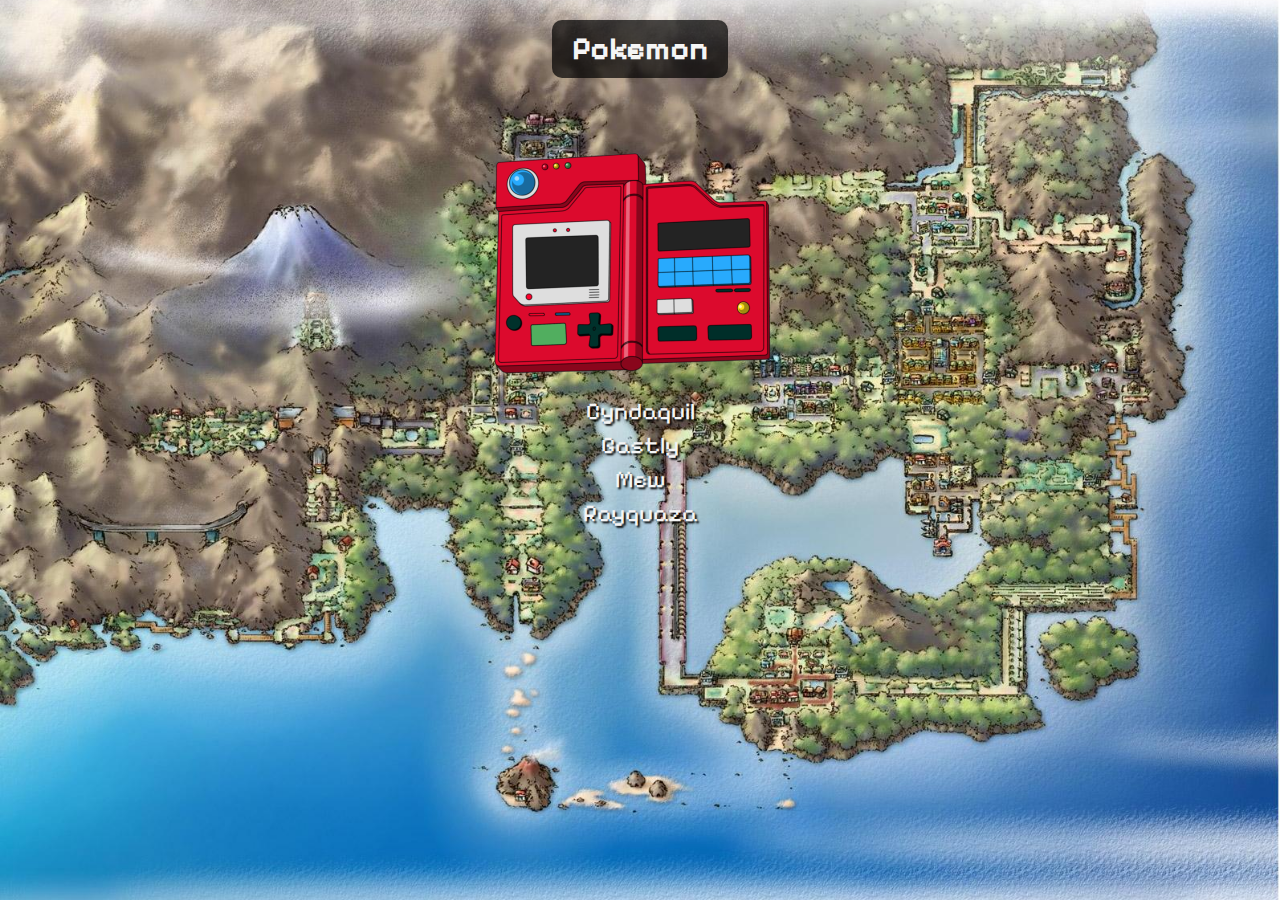
<file: PokeWeb/index.html>
<!DOCTYPE html>
<html lang="en">
<head>
    <meta charset="UTF-8">
    <meta name="viewport" content="width=device-width, initial-scale=1.0">
    <title>Pokedex</title>
    <link rel="stylesheet" href="CSS/Index.css">
    <link rel="icon" href="./img/logo/pokeball.png">
</head>
<body>
    <h1 class="title">Pokemon</h1>
    <div class="content">
        <img src="./img/img/pokedex.png" class="image">
    </div>
    <div class="list">
        <ul class="list">
            <li><a href="./Pokedex/cyndaquil.html">Cyndaquil</a></li>
            <li><a href="./Pokedex/gastly.html">Gastly</a></li>
            <li><a href="./Pokedex/mew.html">Mew</a></li>
            <li><a href="./Pokedex/rayquaza.html">Rayquaza</a></li>
        </ul>
    </div>
</body>
</html>
</file>
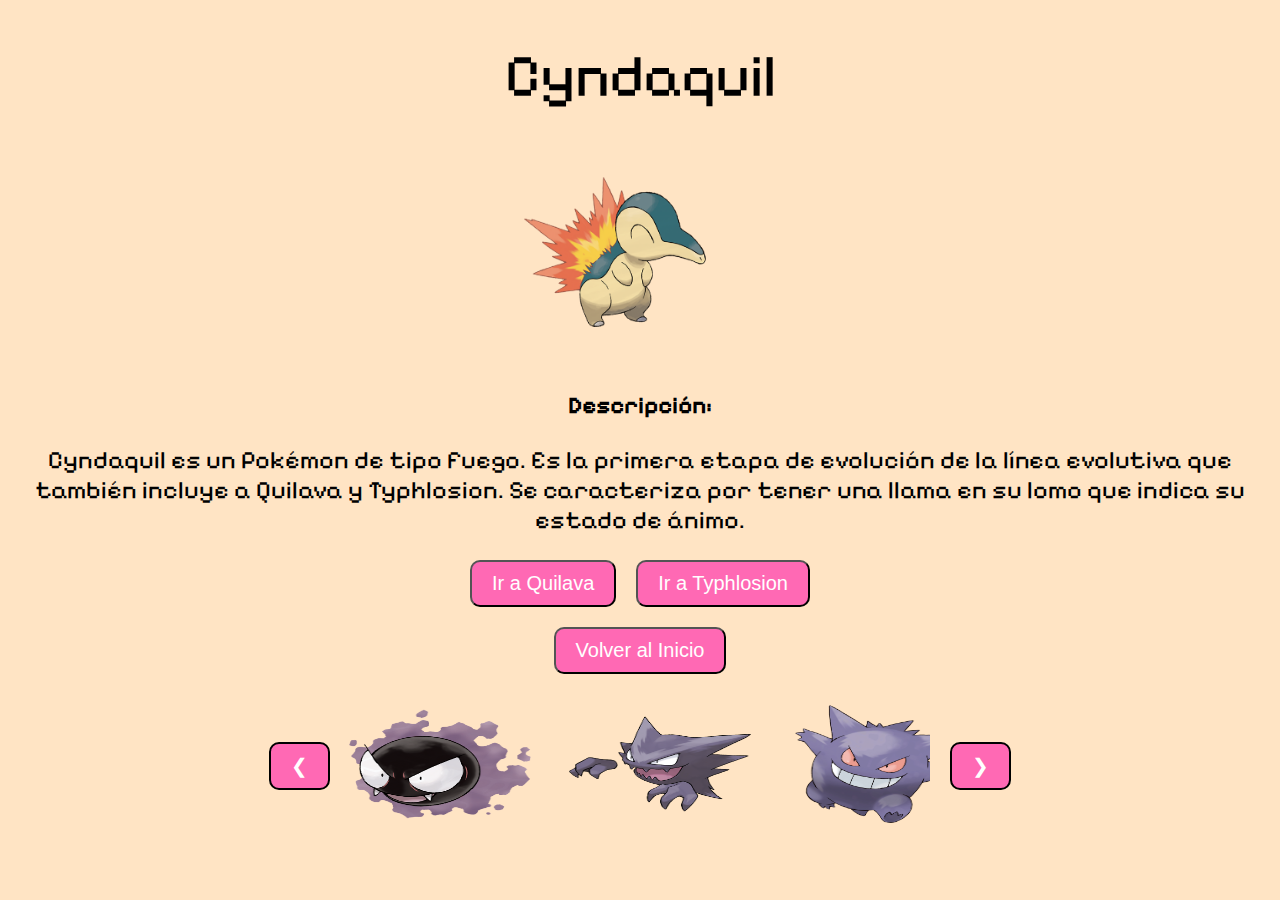
<file: PokeWeb/Pokedex/cyndaquil.html>
<!DOCTYPE html>
<html lang="en">
<head>
    <meta charset="UTF-8">
    <meta name="viewport" content="width=device-width, initial-scale=1.0">
    <title>Cyndaquil - Pokémon</title>
    <link rel="stylesheet" href="../CSS/general.css" />
    <link rel="icon" href="../img/logo/pokeball.png">
</head>
<body>
    <h1 class="pixelify-sans">Cyndaquil</h1>
    <div id="pokemon-container">
        <img src="../img/Pokemons/cyndaquil.png" alt="Cyndaquil" width="200" height="200">
        <br>
    </div>
    <div class="pixelify-sans" id="pokemon-description">
        <h2>Descripción:</h2>
        <p class="pokemon-description-text">Cyndaquil es un Pokémon de tipo fuego. Es la primera etapa de evolución de la línea evolutiva que también incluye a Quilava y Typhlosion. Se caracteriza por tener una llama en su lomo que indica su estado de ánimo.</p>
        <div class="pokemon-form">
            <button class="purple-button">
                <a href="./quilava.html" class="type-text">Ir a Quilava</a>
            </button>
            <button class="purple-button">
                <a href="./typhlosion.html" class="type-text">Ir a Typhlosion</a>
            </button>
        </div>
        <form class="return-button" action="../index.html">
            <button type="submit" class="red-button">
                <span class="type-text">Volver al Inicio</span>
            </button>
        </form>
        <div class="pokemon-images">
            <!-- Aquí va el carrusel con las imágenes -->
            <div class="carousel-container">
                <button class="prev">&#10094;</button>
                <div class="carousel">
                    <div class="carousel-images">
                        <a href="./gastly.html"><img src="../img/Pokemons/gastly.png" alt="Gastly"></a>
                        <a href="./haunter.html"><img src="../img/Pokemons/haunter.png" alt="Haunter"></a>
                        <a href="./gengar.html"><img src="../img/Pokemons/gengar.png" alt="Gengar"></a>
                        <a href="./cyndaquil.html"><img src="../img/Pokemons/cyndaquil.png" alt="Cyndaquil"></a>
                        <a href="./quilava.html"><img src="../img/Pokemons/quilava.png" alt="Quilava"></a>
                        <a href="./typhlosion.html"><img src="../img/Pokemons/typhlosion.png" alt="Typhlosion"></a>
                        <a href="./mew.html"><img src="../img/Pokemons/mew.png" alt="Mew"></a>
                        <a href="./mewtwo.html"><img src="../img/Pokemons/mewtwo.png" alt="Mewtwo"></a>
                        <a href="./rayquaza.html"><img src="../img/Pokemons/rayquaza.png" alt="Rayquaza"></a>
                        <a href="./mega_rayquaza.html"><img src="../img/Pokemons/megarayquaza.png" alt="Mega Rayquaza"></a>
                    </div>
                </div>
                <button class="next">&#10095;</button>
            </div>
        </div>
    </div>
    <script src="../JS/Carrusel.js"></script>
</body>
</html>
</file>
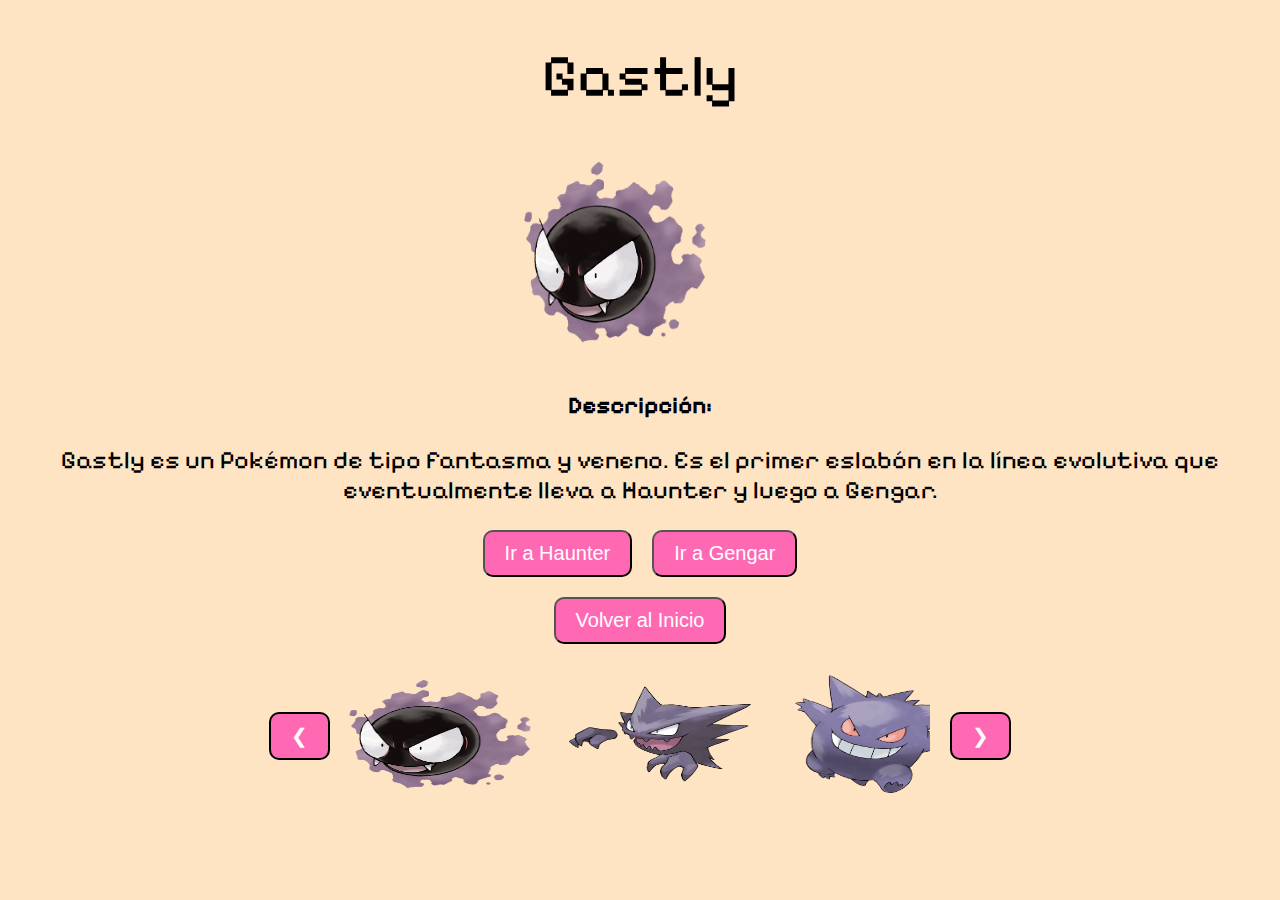
<file: PokeWeb/Pokedex/gastly.html>
<!DOCTYPE html>
<html lang="en">
<head>
    <meta charset="UTF-8">
    <meta name="viewport" content="width=device-width, initial-scale=1.0">
    <title>Gastly</title>
    <link rel="stylesheet" href="../CSS/general.css" />
    <link rel="icon" href="../img/logo/pokeball.png">
</head>
<body>
    <h1 class="pixelify-sans">Gastly</h1>
    <div id="pokemon-container">
        <img src="../img/Pokemons/gastly.png" alt="Gastly" width="200" height="200">
        <br>
    </div>
    <div class="pixelify-sans" id="pokemon-description">
        <h2>Descripción:</h2>
        <p class="pokemon-description-text">Gastly es un Pokémon de tipo fantasma y veneno. Es el primer eslabón en la línea evolutiva que eventualmente lleva a Haunter y luego a Gengar.</p>
        <div class="pokemon-form">
            <button class="purple-button">
                <a href="./haunter.html" class="type-text">Ir a Haunter</a>
            </button>
            <button class="purple-button">
                <a href="./gengar.html" class="type-text">Ir a Gengar</a>
            </button>
        </div>
        <form class="return-button" action="../index.html">
            <button type="submit" class="red-button">
                <span class="type-text">Volver al Inicio</span>
            </button>
        </form>
        <div class="pokemon-images">
            <!-- Aquí va el carrusel con las imágenes -->
            <div class="carousel-container">
                <button class="prev">&#10094;</button>
                <div class="carousel">
                    <div class="carousel-images">
                        <a href="./gastly.html"><img src="../img/Pokemons/gastly.png" alt="Gastly"></a>
                        <a href="./haunter.html"><img src="../img/Pokemons/haunter.png" alt="Haunter"></a>
                        <a href="./gengar.html"><img src="../img/Pokemons/gengar.png" alt="Gengar"></a>
                        <a href="./cyndaquil.html"><img src="../img/Pokemons/cyndaquil.png" alt="Cyndaquil"></a>
                        <a href="./quilava.html"><img src="../img/Pokemons/quilava.png" alt="Quilava"></a>
                        <a href="./typhlosion.html"><img src="../img/Pokemons/typhlosion.png" alt="Typhlosion"></a>
                        <a href="./mew.html"><img src="../img/Pokemons/mew.png" alt="Mew"></a>
                        <a href="./mewtwo.html"><img src="../img/Pokemons/mewtwo.png" alt="Mewtwo"></a>
                        <a href="./rayquaza.html"><img src="../img/Pokemons/rayquaza.png" alt="Rayquaza"></a>
                        <a href="./mega_rayquaza.html"><img src="../img/Pokemons/megarayquaza.png" alt="Mega Rayquaza"></a>
                    </div>
                </div>
                <button class="next">&#10095;</button>
            </div>
        </div>
    </div>
    <script src="../JS/Carrusel.js"></script>
</body>
</html>
</file>
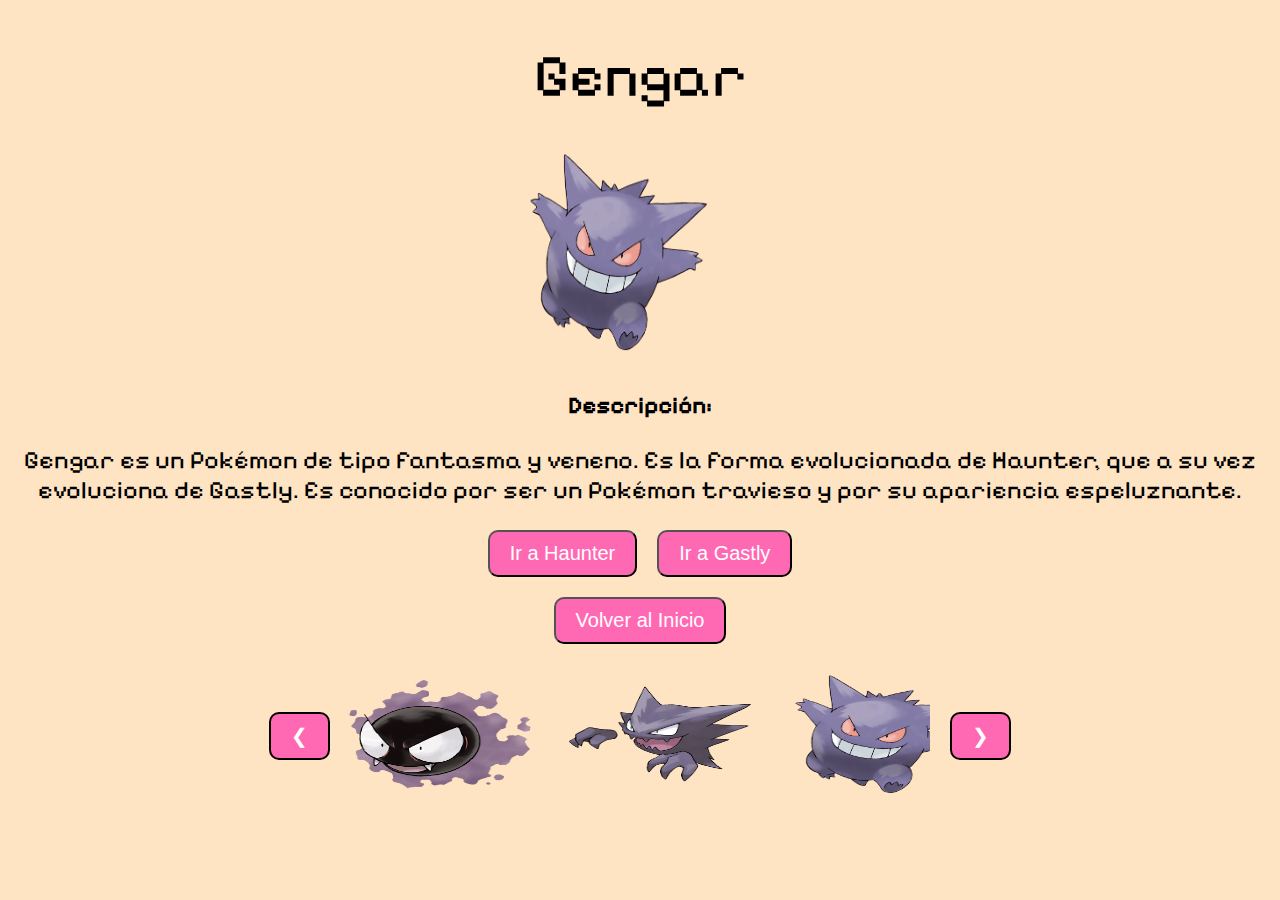
<file: PokeWeb/Pokedex/gengar.html>
<!DOCTYPE html>
<html lang="en">
<head>
    <meta charset="UTF-8">
    <meta name="viewport" content="width=device-width, initial-scale=1.0">
    <title>Gengar - Pokémon</title>
    <link rel="stylesheet" href="../CSS/general.css" />
    <link rel="icon" href="../img/logo/pokeball.png">
 </head>
<body>
    <h1 class="pixelify-sans">Gengar</h1>
    <div id="pokemon-container">
        <img src="../img/Pokemons/gengar.png" alt="Gengar" width="200" height="200">
        <br>
    </div>
    <div class="pixelify-sans" id="pokemon-description">
        <h2>Descripción:</h2>
        <p class="pokemon-description-text">Gengar es un Pokémon de tipo fantasma y veneno. Es la forma evolucionada de Haunter, que a su vez evoluciona de Gastly. Es conocido por ser un Pokémon travieso y por su apariencia espeluznante.</p>
        <div class="pokemon-form">
            <button class="purple-button">
                <a href="./haunter.html" class="type-text">Ir a Haunter</a>
            </button>
            <button class="purple-button">
                <a href="./gastly.html" class="type-text">Ir a Gastly</a>
            </button>
        </div>
        <form class="return-button" action="../index.html">
            <button type="submit" class="red-button">
                <span class="type-text">Volver al Inicio</span>
            </button>
        </form>
        <div class="pokemon-images">
            <!-- Aquí va el carrusel con las imágenes -->
            <div class="carousel-container">
                <button class="prev">&#10094;</button>
                <div class="carousel">
                    <div class="carousel-images">
                        <a href="./gastly.html"><img src="../img/Pokemons/gastly.png" alt="Gastly"></a>
                        <a href="./haunter.html"><img src="../img/Pokemons/haunter.png" alt="Haunter"></a>
                        <a href="./gengar.html"><img src="../img/Pokemons/gengar.png" alt="Gengar"></a>
                        <a href="./cyndaquil.html"><img src="../img/Pokemons/cyndaquil.png" alt="Cyndaquil"></a>
                        <a href="./quilava.html"><img src="../img/Pokemons/quilava.png" alt="Quilava"></a>
                        <a href="./typhlosion.html"><img src="../img/Pokemons/typhlosion.png" alt="Typhlosion"></a>
                        <a href="./mew.html"><img src="../img/Pokemons/mew.png" alt="Mew"></a>
                        <a href="./mewtwo.html"><img src="../img/Pokemons/mewtwo.png" alt="Mewtwo"></a>
                        <a href="./rayquaza.html"><img src="../img/Pokemons/rayquaza.png" alt="Rayquaza"></a>
                        <a href="./mega_rayquaza.html"><img src="../img/Pokemons/megarayquaza.png" alt="Mega Rayquaza"></a>
                    </div>
                </div>
                <button class="next">&#10095;</button>
            </div>
        </div>
    </div>
    <script src="../JS/Carrusel.js"></script>
</body>
</html>
</file>
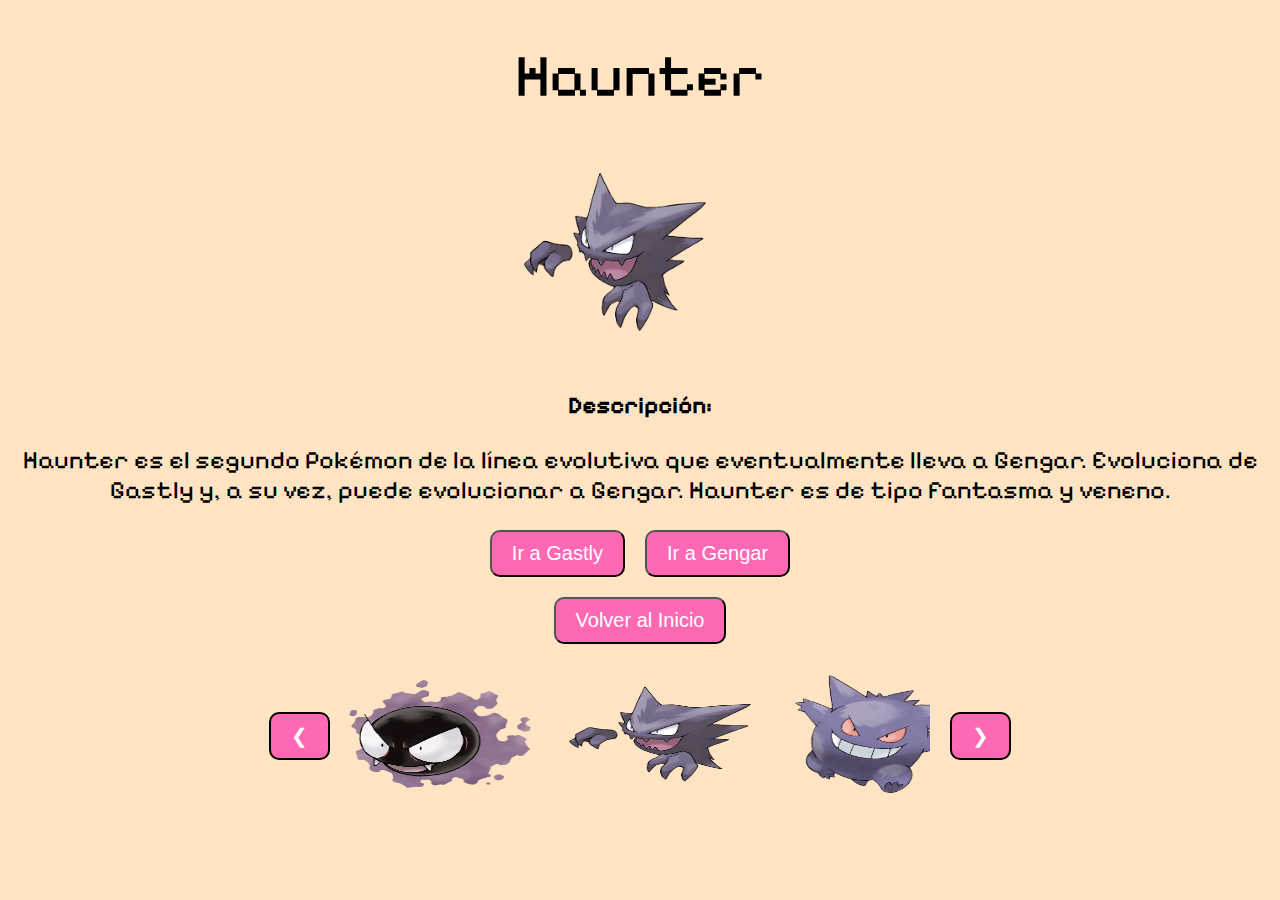
<file: PokeWeb/Pokedex/haunter.html>
<!DOCTYPE html>
<html lang="en">
<head>
    <meta charset="UTF-8">
    <meta name="viewport" content="width=device-width, initial-scale=1.0">
    <title>Haunter - Evolución</title>
    <link rel="stylesheet" href="../CSS/general.css" />
    <link rel="icon" href="../img/logo/pokeball.png">
</head>
<body>
    <h1 class="pixelify-sans">Haunter</h1>
    <div id="pokemon-container">
        <img src="../img/Pokemons/haunter.png" alt="Haunter" width="200" height="200">
        <br>
    </div>
    <div class="pixelify-sans" id="pokemon-description">
        <h2>Descripción:</h2>
        <p class="pokemon-description-text">Haunter es el segundo Pokémon de la línea evolutiva que eventualmente lleva a Gengar. Evoluciona de Gastly y, a su vez, puede evolucionar a Gengar. Haunter es de tipo fantasma y veneno.</p>
        <div class="pokemon-form">
            <button class="purple-button">
                <a href="./gastly.html" class="type-text">Ir a Gastly</a>
            </button>
            <button class="purple-button">
                <a href="./gengar.html" class="type-text">Ir a Gengar</a>
            </button>
        </div>
        <form class="return-button" action="../index.html">
            <button type="submit" class="red-button">
                <span class="type-text">Volver al Inicio</span>
            </button>
        </form>
        <div class="pokemon-images">
            <!-- Aquí va el carrusel con las imágenes -->
            <div class="carousel-container">
                <button class="prev">&#10094;</button>
                <div class="carousel">
                    <div class="carousel-images">
                        <a href="./gastly.html"><img src="../img/Pokemons/gastly.png" alt="Gastly"></a>
                        <a href="./haunter.html"><img src="../img/Pokemons/haunter.png" alt="Haunter"></a>
                        <a href="./gengar.html"><img src="../img/Pokemons/gengar.png" alt="Gengar"></a>
                        <a href="./cyndaquil.html"><img src="../img/Pokemons/cyndaquil.png" alt="Cyndaquil"></a>
                        <a href="./quilava.html"><img src="../img/Pokemons/quilava.png" alt="Quilava"></a>
                        <a href="./typhlosion.html"><img src="../img/Pokemons/typhlosion.png" alt="Typhlosion"></a>
                        <a href="./mew.html"><img src="../img/Pokemons/mew.png" alt="Mew"></a>
                        <a href="./mewtwo.html"><img src="../img/Pokemons/mewtwo.png" alt="Mewtwo"></a>
                        <a href="./rayquaza.html"><img src="../img/Pokemons/rayquaza.png" alt="Rayquaza"></a>
                        <a href="./mega_rayquaza.html"><img src="../img/Pokemons/megarayquaza.png" alt="Mega Rayquaza"></a>
                    </div>
                </div>
                <button class="next">&#10095;</button>
            </div>
        </div>
    </div>
    <script src="../JS/Carrusel.js"></script>
</body>
</html>
</file>
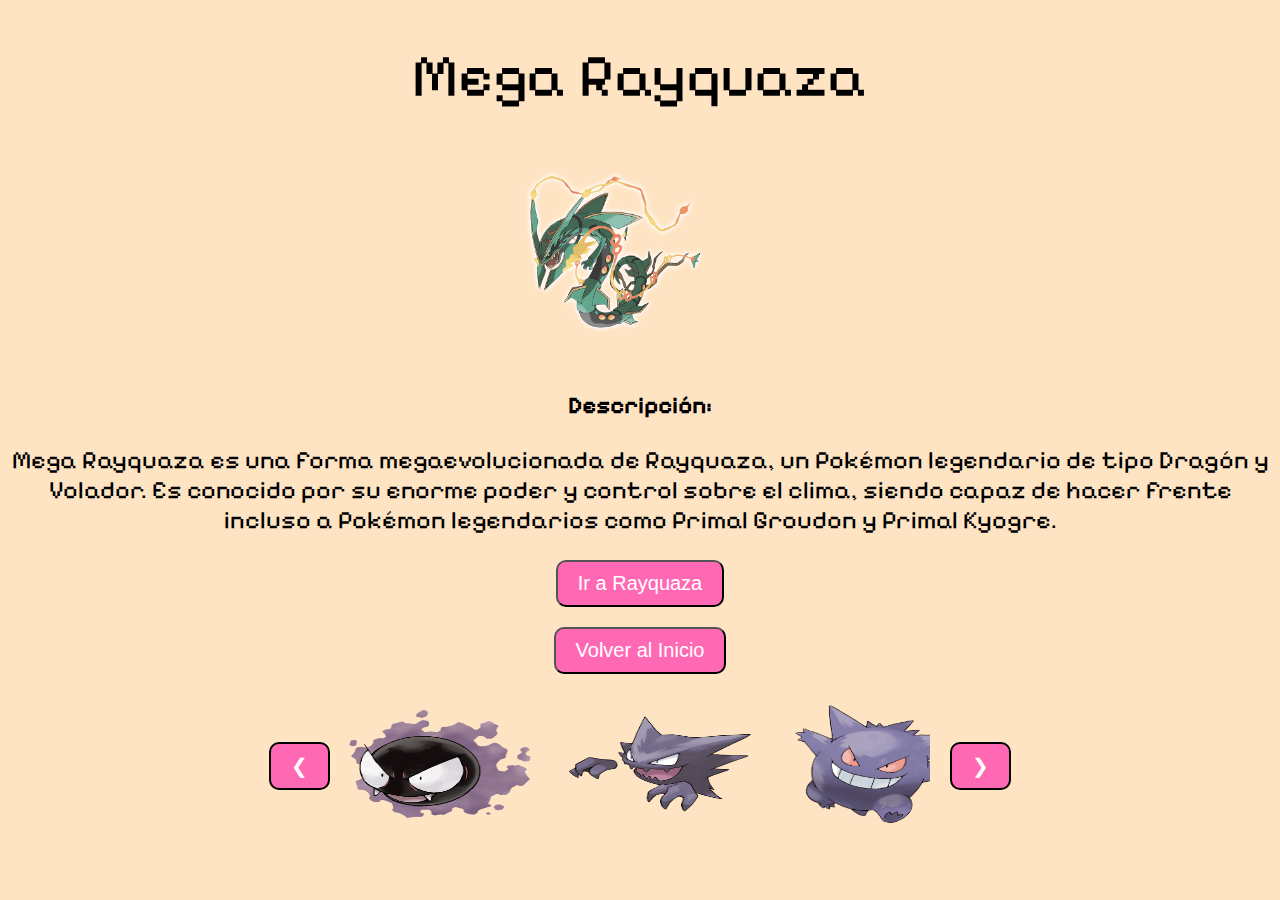
<file: PokeWeb/Pokedex/mega_rayquaza.html>
<!DOCTYPE html>
<html lang="en">
<head>
    <meta charset="UTF-8">
    <meta name="viewport" content="width=device-width, initial-scale=1.0">
    <title>Mega Rayquaza - Pokémon</title>
    <link rel="stylesheet" href="../CSS/general.css" />
    <link rel="icon" href="../img/logo/pokeball.png">
</head>
<body>
    <h1 class="pixelify-sans">Mega Rayquaza</h1>
    <div id="pokemon-container">
        <img src="../img/Pokemons/megarayquaza.png" alt="Mega Rayquaza" width="200" height="200">
        <br>
    </div>
    <div class="pixelify-sans" id="pokemon-description">
        <h2>Descripción:</h2>
        <p class="pokemon-description-text">Mega Rayquaza es una forma megaevolucionada de Rayquaza, un Pokémon legendario de tipo Dragón y Volador. Es conocido por su enorme poder y control sobre el clima, siendo capaz de hacer frente incluso a Pokémon legendarios como Primal Groudon y Primal Kyogre.</p>
        <div class="pokemon-form">
            <button class="purple-button">
                <a href="./rayquaza.html" class="type-text">Ir a Rayquaza</a>
            </button>
        </div>
        <form class="return-button" action="../index.html">
            <button type="submit" class="red-button">
                <span class="type-text">Volver al Inicio</span>
            </button>
        </form>
        <div class="pokemon-images">
            <!-- Aquí va el carrusel con las imágenes -->
            <div class="carousel-container">
                <button class="prev">&#10094;</button>
                <div class="carousel">
                    <div class="carousel-images">
                        <a href="./gastly.html"><img src="../img/Pokemons/gastly.png" alt="Gastly"></a>
                        <a href="./haunter.html"><img src="../img/Pokemons/haunter.png" alt="Haunter"></a>
                        <a href="./gengar.html"><img src="../img/Pokemons/gengar.png" alt="Gengar"></a>
                        <a href="./cyndaquil.html"><img src="../img/Pokemons/cyndaquil.png" alt="Cyndaquil"></a>
                        <a href="./quilava.html"><img src="../img/Pokemons/quilava.png" alt="Quilava"></a>
                        <a href="./typhlosion.html"><img src="../img/Pokemons/typhlosion.png" alt="Typhlosion"></a>
                        <a href="./mew.html"><img src="../img/Pokemons/mew.png" alt="Mew"></a>
                        <a href="./mewtwo.html"><img src="../img/Pokemons/mewtwo.png" alt="Mewtwo"></a>
                        <a href="./rayquaza.html"><img src="../img/Pokemons/rayquaza.png" alt="Rayquaza"></a>
                        <a href="./mega_rayquaza.html"><img src="../img/Pokemons/megarayquaza.png" alt="Mega Rayquaza"></a>
                    </div>
                </div>
                <button class="next">&#10095;</button>
            </div>
        </div>
    </div>
    <script src="../JS/Carrusel.js"></script>
</body>
</html>
</file>
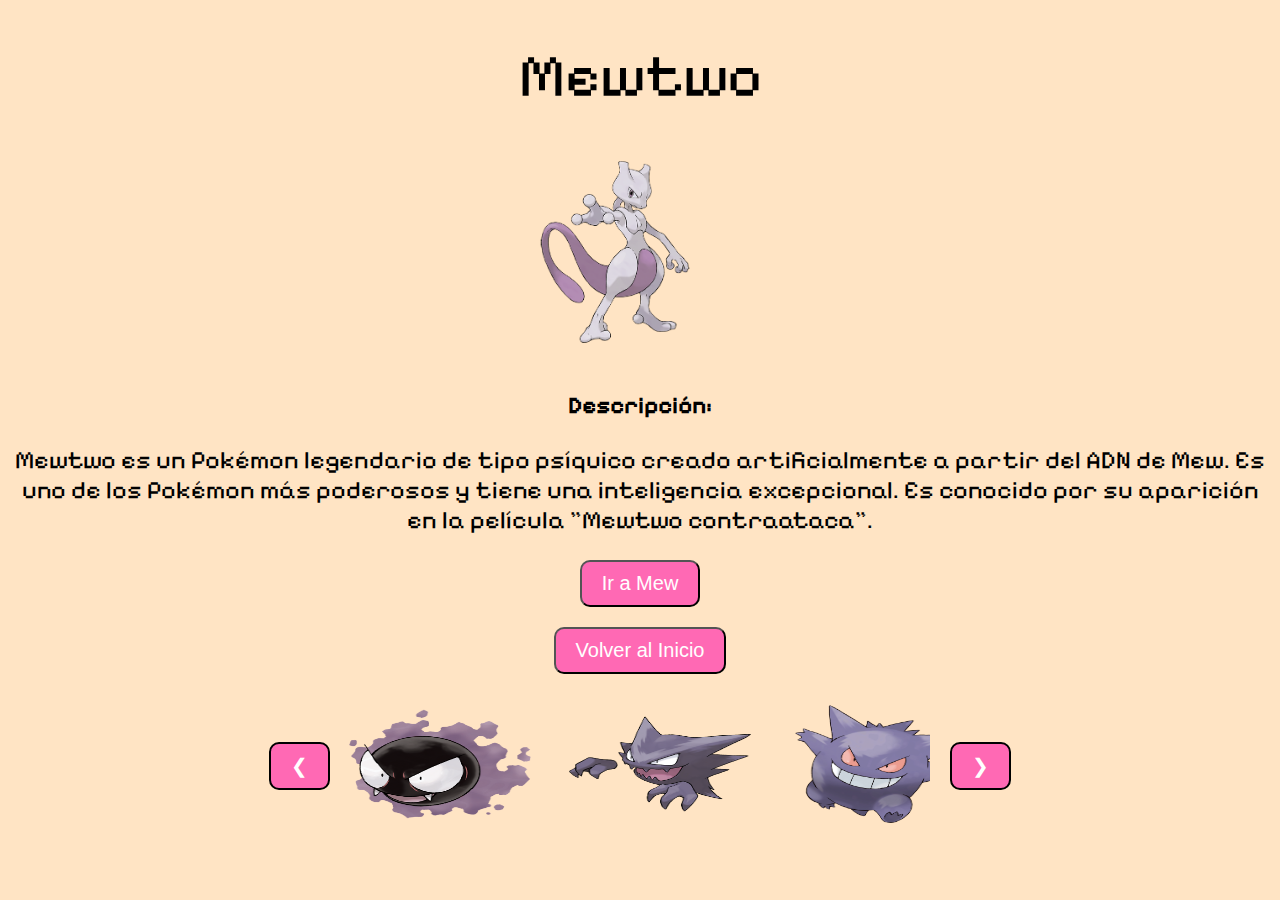
<file: PokeWeb/Pokedex/mewtwo.html>
<!DOCTYPE html>
<html lang="en">
<head>
    <meta charset="UTF-8">
    <meta name="viewport" content="width=device-width, initial-scale=1.0">
    <title>Mewtwo - Pokémon</title>
    <link rel="stylesheet" href="../CSS/general.css" />
    <link rel="icon" href="../img/logo/pokeball.png">
</head>
<body>
    <h1 class="pixelify-sans">Mewtwo</h1>
    <div id="pokemon-container">
        <img src="../img/Pokemons/mewtwo.png" alt="Mewtwo" width="200" height="200">
        <br>
    </div>
    <div class="pixelify-sans" id="pokemon-description">
        <h2>Descripción:</h2>
        <p class="pokemon-description-text">Mewtwo es un Pokémon legendario de tipo psíquico creado artificialmente a partir del ADN de Mew. Es uno de los Pokémon más poderosos y tiene una inteligencia excepcional. Es conocido por su aparición en la película "Mewtwo contraataca".</p>
        <div class="pokemon-form">
            <button class="purple-button">
                <a href="./mew.html" class="type-text">Ir a Mew</a>
            </button>
        </div>
        <form class="return-button" action="../index.html">
            <button type="submit" class="red-button">
                <span class="type-text">Volver al Inicio</span>
            </button>
        </form>
        <div class="pokemon-images">
            <!-- Aquí va el carrusel con las imágenes -->
            <div class="carousel-container">
                <button class="prev">&#10094;</button>
                <div class="carousel">
                    <div class="carousel-images">
                        <a href="./gastly.html"><img src="../img/Pokemons/gastly.png" alt="Gastly"></a>
                        <a href="./haunter.html"><img src="../img/Pokemons/haunter.png" alt="Haunter"></a>
                        <a href="./gengar.html"><img src="../img/Pokemons/gengar.png" alt="Gengar"></a>
                        <a href="./cyndaquil.html"><img src="../img/Pokemons/cyndaquil.png" alt="Cyndaquil"></a>
                        <a href="./quilava.html"><img src="../img/Pokemons/quilava.png" alt="Quilava"></a>
                        <a href="./typhlosion.html"><img src="../img/Pokemons/typhlosion.png" alt="Typhlosion"></a>
                        <a href="./mew.html"><img src="../img/Pokemons/mew.png" alt="Mew"></a>
                        <a href="./mewtwo.html"><img src="../img/Pokemons/mewtwo.png" alt="Mewtwo"></a>
                        <a href="./rayquaza.html"><img src="../img/Pokemons/rayquaza.png" alt="Rayquaza"></a>
                        <a href="./mega_rayquaza.html"><img src="../img/Pokemons/megarayquaza.png" alt="Mega Rayquaza"></a>
                    </div>
                </div>
                <button class="next">&#10095;</button>
            </div>
        </div>
    </div>
    <script src="../JS/Carrusel.js"></script>
</body>
</html>
</file>
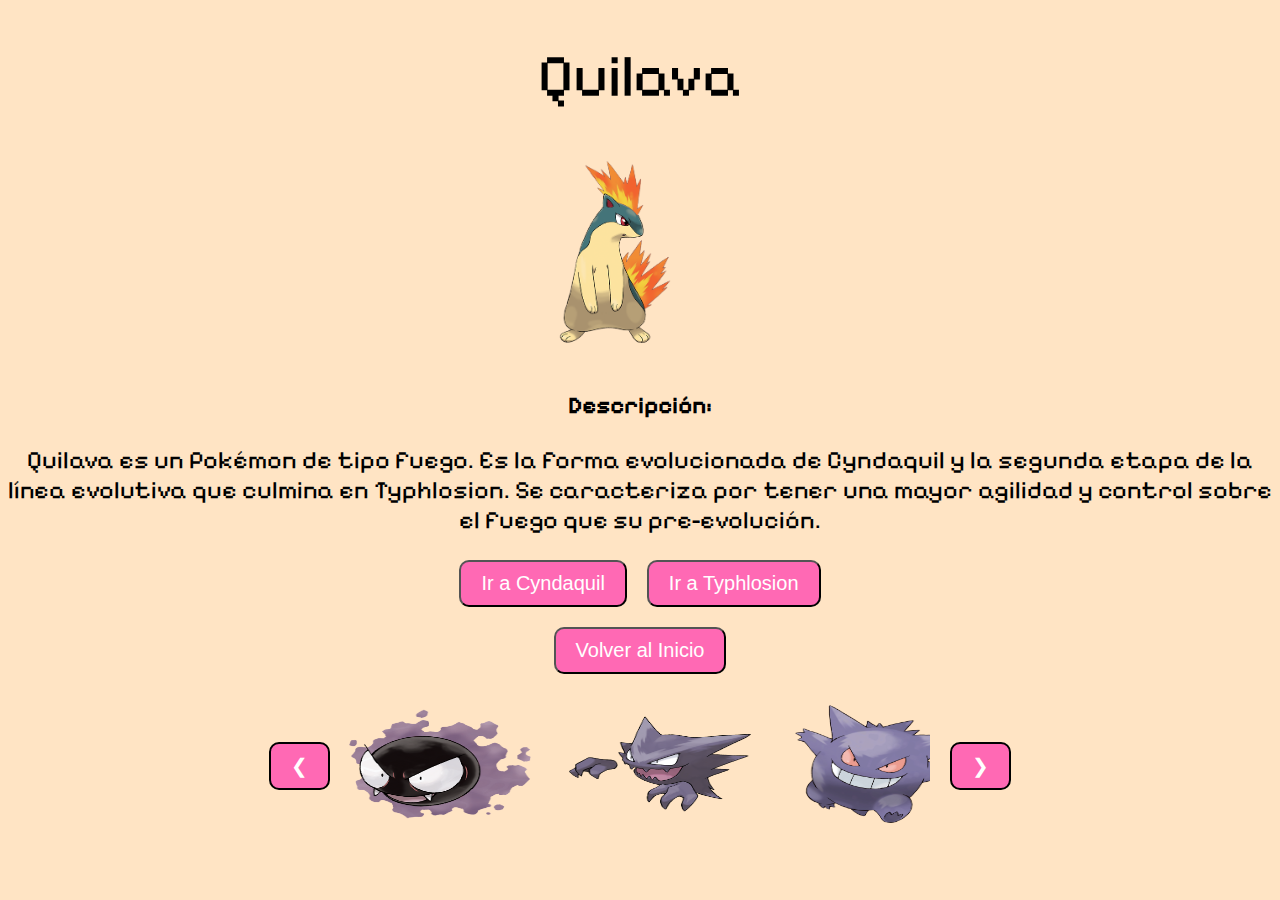
<file: PokeWeb/Pokedex/quilava.html>
<!DOCTYPE html>
<html lang="en">
<head>
    <meta charset="UTF-8">
    <meta name="viewport" content="width=device-width, initial-scale=1.0">
    <title>Quilava - Pokémon</title>
    <link rel="stylesheet" href="../CSS/general.css" />
    <link rel="icon" href="../img/logo/pokeball.png">
</head>
<body>
    <h1 class="pixelify-sans">Quilava</h1>
    <div id="pokemon-container">
        <img src="../img/Pokemons/quilava.png" alt="Quilava" width="200" height="200">
        <br>
    </div>
    <div class="pixelify-sans" id="pokemon-description">
        <h2>Descripción:</h2>
        <p class="pokemon-description-text">Quilava es un Pokémon de tipo fuego. Es la forma evolucionada de Cyndaquil y la segunda etapa de la línea evolutiva que culmina en Typhlosion. Se caracteriza por tener una mayor agilidad y control sobre el fuego que su pre-evolución.</p>
        <div class="pokemon-form">
            <button class="purple-button">
                <a href="./cyndaquil.html" class="type-text">Ir a Cyndaquil</a>
            </button>
            <button class="purple-button">
                <a href="./typhlosion.html" class="type-text">Ir a Typhlosion</a>
            </button>
        </div>
        <form class="return-button" action="../index.html">
            <button type="submit" class="red-button">
                <span class="type-text">Volver al Inicio</span>
            </button>
        </form>
        <div class="pokemon-images">
            <!-- Aquí va el carrusel con las imágenes -->
            <div class="carousel-container">
                <button class="prev">&#10094;</button>
                <div class="carousel">
                    <div class="carousel-images">
                        <a href="./gastly.html"><img src="../img/Pokemons/gastly.png" alt="Gastly"></a>
                        <a href="./haunter.html"><img src="../img/Pokemons/haunter.png" alt="Haunter"></a>
                        <a href="./gengar.html"><img src="../img/Pokemons/gengar.png" alt="Gengar"></a>
                        <a href="./cyndaquil.html"><img src="../img/Pokemons/cyndaquil.png" alt="Cyndaquil"></a>
                        <a href="./quilava.html"><img src="../img/Pokemons/quilava.png" alt="Quilava"></a>
                        <a href="./typhlosion.html"><img src="../img/Pokemons/typhlosion.png" alt="Typhlosion"></a>
                        <a href="./mew.html"><img src="../img/Pokemons/mew.png" alt="Mew"></a>
                        <a href="./mewtwo.html"><img src="../img/Pokemons/mewtwo.png" alt="Mewtwo"></a>
                        <a href="./rayquaza.html"><img src="../img/Pokemons/rayquaza.png" alt="Rayquaza"></a>
                        <a href="./mega_rayquaza.html"><img src="../img/Pokemons/megarayquaza.png" alt="Mega Rayquaza"></a>
                    </div>
                </div>
                <button class="next">&#10095;</button>
            </div>
        </div>
    </div>
    <script src="../JS/Carrusel.js"></script>
</body>
</html>
</file>
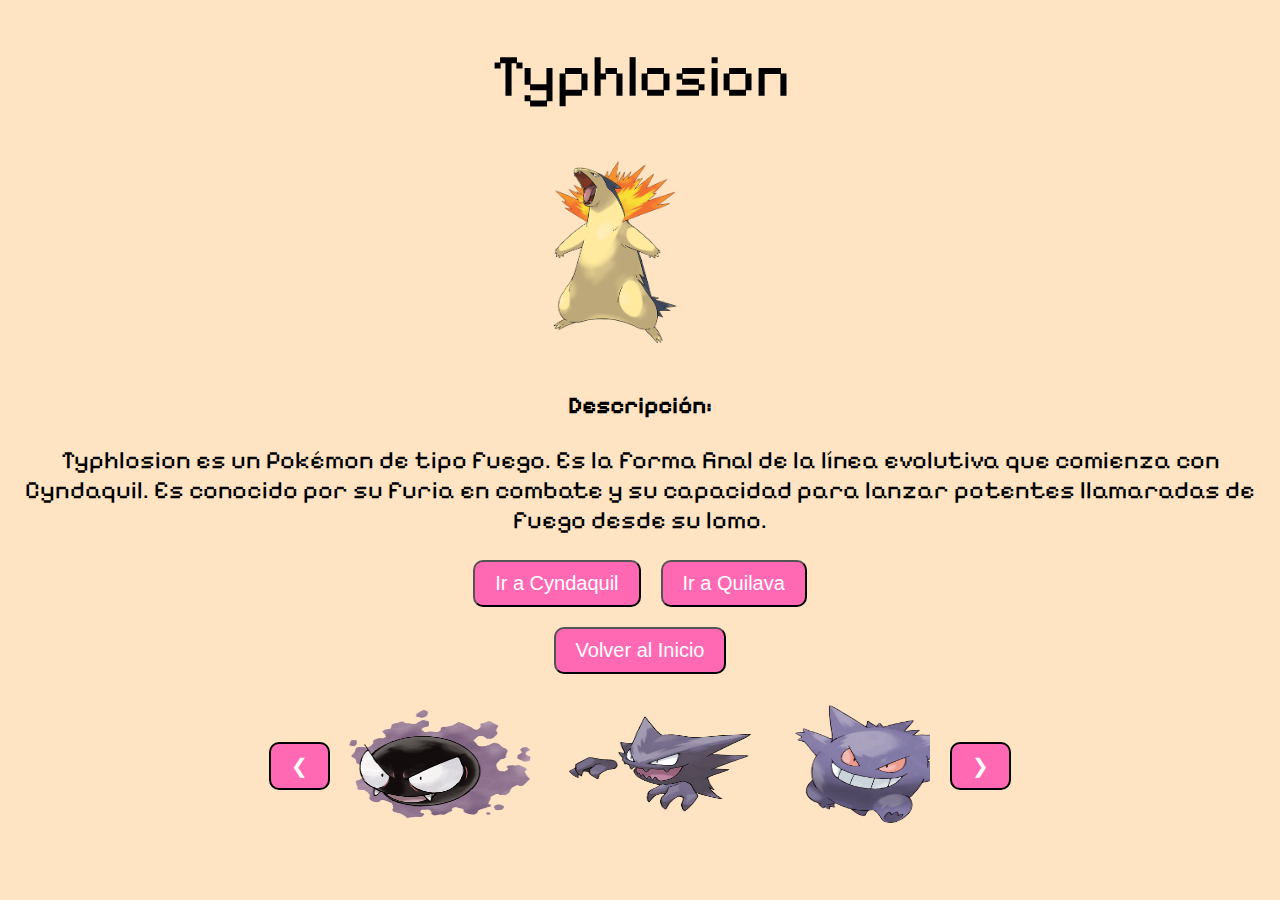
<file: PokeWeb/Pokedex/typhlosion.html>
<!DOCTYPE html>
<html lang="en">
<head>
    <meta charset="UTF-8">
    <meta name="viewport" content="width=device-width, initial-scale=1.0">
    <title>Typhlosion - Pokémon</title>
    <link rel="stylesheet" href="../CSS/general.css" />
    <link rel="icon" href="../img/logo/pokeball.png">
</head>
<body>
    <h1 class="pixelify-sans">Typhlosion</h1>
    <div id="pokemon-container">
        <img src="../img/Pokemons/typhlosion.png" alt="Typhlosion" width="200" height="200">
        <br>
    </div>
    <div class="pixelify-sans" id="pokemon-description">
        <h2>Descripción:</h2>
        <p class="pokemon-description-text">Typhlosion es un Pokémon de tipo fuego. Es la forma final de la línea evolutiva que comienza con Cyndaquil. Es conocido por su furia en combate y su capacidad para lanzar potentes llamaradas de fuego desde su lomo.</p>
        <div class="pokemon-form">
            <button class="purple-button">
                <a href="./cyndaquil.html" class="type-text">Ir a Cyndaquil</a>
            </button>
            <button class="purple-button">
                <a href="./quilava.html" class="type-text">Ir a Quilava</a>
            </button>
        </div>
        <form class="return-button" action="../index.html">
            <button type="submit" class="red-button">
                <span class="type-text">Volver al Inicio</span>
            </button>
        </form>
        <div class="pokemon-images">
            <!-- Aquí va el carrusel con las imágenes -->
            <div class="carousel-container">
                <button class="prev">&#10094;</button>
                <div class="carousel">
                    <div class="carousel-images">
                        <a href="./gastly.html"><img src="../img/Pokemons/gastly.png" alt="Gastly"></a>
                        <a href="./haunter.html"><img src="../img/Pokemons/haunter.png" alt="Haunter"></a>
                        <a href="./gengar.html"><img src="../img/Pokemons/gengar.png" alt="Gengar"></a>
                        <a href="./cyndaquil.html"><img src="../img/Pokemons/cyndaquil.png" alt="Cyndaquil"></a>
                        <a href="./quilava.html"><img src="../img/Pokemons/quilava.png" alt="Quilava"></a>
                        <a href="./typhlosion.html"><img src="../img/Pokemons/typhlosion.png" alt="Typhlosion"></a>
                        <a href="./mew.html"><img src="../img/Pokemons/mew.png" alt="Mew"></a>
                        <a href="./mewtwo.html"><img src="../img/Pokemons/mewtwo.png" alt="Mewtwo"></a>
                        <a href="./rayquaza.html"><img src="../img/Pokemons/rayquaza.png" alt="Rayquaza"></a>
                        <a href="./mega_rayquaza.html"><img src="../img/Pokemons/megarayquaza.png" alt="Mega Rayquaza"></a>
                    </div>
                </div>
                <button class="next">&#10095;</button>
            </div>
        </div>
    </div>
    <script src="../JS/Carrusel.js"></script>
</body>
</html>
</file>
<file: PokeWeb/CSS/Index.css>
@import url('https://fonts.googleapis.com/css2?family=Pixelify+Sans:wght@400..700&display=swap');

body {
    font-family: 'Pixelify Sans', sans-serif;
}

.title {
    font-family: 'Pixelify Sans', sans-serif;
    /* Ajusta otros estilos para el título si es necesario */
}

.list {
    font-family: 'Pixelify Sans', sans-serif;
    /* Ajusta otros estilos para la lista si es necesario */
}


body {
  background-image: url("../img/Background/kanto-map.jpeg");
  background-position: center center;
  background-size: cover;
  background-repeat: no-repeat;
  background-attachment: fixed;
  margin: 0;
  padding: 0;
  font-family: 'Pixelify Sans', sans-serif;
  color: whitesmoke;
  text-align: center;
}

h1 {
  text-align: center;
  color: whitesmoke;
  margin: 20px auto;
  padding: 10px 20px;
  background-color: rgba(0, 0, 0, 0.7);
  border-radius: 10px;
  display: inline-block;
}

.content {
  display: flex;
  justify-content: center;
  align-items: center;
  margin-top: 50px;
}

.image {
  max-width: 50%; /* Cambia el tamaño de la imagen a la mitad del contenedor */
  height: auto;
  border-radius: 10px;
  margin-right: 20px; /* Agrega espacio entre la imagen y el contenido */
}

.list {
  margin: 20px auto;
  text-align: center;
}

ul {
  list-style: none;
  padding: 0;
}

a {
  color: whitesmoke;
  font-size: 24px;
  text-decoration: none;
  display: block;
  margin-bottom: 5px;
  text-shadow: 2px 2px 2px black;
}

a:hover {
  color: #ffd700;
}

.pixelify-sans {
  font-family: 'Pixelify Sans', sans-serif;
  font-weight: normal;
  font-style: normal;
}
/* Media Queries */

@media (max-width: 768px) {
  .image {
      max-width: 100%; /* Ajusta el ancho máximo de la imagen al 100% del contenedor */
      margin-right: 0; /* Elimina el margen derecho en dispositivos más pequeños */
  }
}

@media (max-width: 480px) {
  h1 {
      font-size: 30px; /* Ajusta el tamaño del título para dispositivos más pequeños */
      padding: 5px 10px; /* Ajusta el padding del título para dispositivos más pequeños */
  }

  a {
      font-size: 18px; /* Ajusta el tamaño de los enlaces para dispositivos más pequeños */
  }
}
</file>
<file: PokeWeb/CSS/general.css>
/* Estilos generales */

@import url('https://fonts.googleapis.com/css2?family=Pixelify+Sans:wght@400..700&display=swap');

body {
    font-family: 'Pixelify Sans', sans-serif;
}

.title {
    font-family: 'Pixelify Sans', sans-serif;
    /* Ajusta otros estilos para el título si es necesario */
}

.list {
    font-family: 'Pixelify Sans', sans-serif;
    /* Ajusta otros estilos para la lista si es necesario */
}


body {
  background-color: bisque;
}

h1 {
  text-align: center;
  font-size: 60px;
  font-family: "Pixelify Sans", sans-serif;
  font-optical-sizing: auto;
}

#pokemon-container {
  display: flex;
  flex-direction: column;
  align-items: center;
}

#pokemon-container img {
  margin-right: 50px;
}

.pixelify-sans p {
  font-size: 25px;
}

.type-button {
  display: inline-block;
  color: orange;
  cursor: pointer;
  padding: 5px 10px;
  border-radius: 10px;
  text-decoration: none;
  background-color: orange;
  color: white;
}

.type-text {
  margin: 0;
  padding: 0;
}

.type-link {
  background-color: orange;
  padding: 5px 10px;
  border-radius: 10px;
  text-decoration: none;
  color: white;
}

.pixelify-sans {
  font-family: "Pixelify Sans", sans-serif;
  font-optical-sizing: auto;
  font-weight: normal;
  font-style: normal;
}

#pokemon-description {
  text-align: center;
}

.pixelify-sans #pokemon-container {
  display: flex;
  flex-direction: row;
  align-items: center;
}

.pixelify-sans #pokemon-description {
  margin-left: 50px;
}

.pixelify-sans #pokemon-image {
  margin-right: 50px;
}

.pixelify-sans #pokemon-name {
  font-size: 40px;
  margin-bottom: 20px;
}

.pixelify-sans #pokemon-type {
  font-size: 30px;
  margin-bottom: 20px;
}

.pixelify-sans #pokemon-description h2 {
  font-size: 30px;
  margin-top: 20px;
  margin-bottom: 10px;
}

.pixelify-sans #pokemon-description p {
  font-size: 20px;
  margin-bottom: 10px;
}

.pixelify-sans #pokemon-back-button {
  margin-top: 20px;
}

.pixelify-sans #pokemon-back-button a {
  text-decoration: none;
  color: white;
}

.pixelify-sans #pokemon-back-button a:hover {
  text-decoration: underline;
}

.pixelify-sans .pokemon-form {
  margin-top: 20px;
  display: flex;
  justify-content: center;
}

.pixelify-sans .pokemon-form button {
  margin: 0 10px;
}

.pixelify-sans .return-button {
  margin-top: 20px;
}

.pixelify-sans button {
  font-size: 20px;
  padding: 10px 20px;
  background-color: #FF69B4;
  color: white;
  border-radius: 10px;
  cursor: pointer;
}

.pixelify-sans button:hover {
  background-color: #FF4081;
}

.red-button {
  background-color: red;
}

.purple-button {
  background-color: purple;
}

.green-button {
  background-color: green;
}

#pokemon-form {
  position: absolute;
  left: 50%;
  bottom: 0;
  transform: translateX(-50%);
}

.pixelify-sans form {
  margin-top: 20px;
}

.pixelify-sans #pokemon-form {
  margin-top: 20px;
}

@media (max-width: 768px) {
  .pixelify-sans #pokemon-container {
      flex-direction: column;
      align-items: center;
  }

  .pixelify-sans #pokemon-description {
      margin-left: 0;
  }

  .pixelify-sans #pokemon-image {
      margin-right: 0;
  }

  .pixelify-sans #pokemon-name {
      font-size: 30px;
      margin-bottom: 10px;
  }

  .pixelify-sans #pokemon-type {
      font-size: 20px;
      margin-bottom: 10px;
  }

  .pixelify-sans #pokemon-description h2 {
      font-size: 20px;
      margin-top: 10px;
      margin-bottom: 5px;
  }

  .pixelify-sans #pokemon-description p {
      font-size: 15px;
      margin-bottom: 5px;
  }

  .pixelify-sans #pokemon-back-button {
      margin-top:20px;
  }
}

@media (max-width: 480px) {
  .pixelify-sans #pokemon-name {
      font-size: 20px;
      margin-bottom: 5px;
  }

  .pixelify-sans #pokemon-type {
      font-size: 15px;
      margin-bottom: 5px;
  }

  .pixelify-sans #pokemon-description h2 {
      font-size: 15px;
      margin-top: 5px;
      margin-bottom: 2px;
  }

  .pixelify-sans #pokemon-description p {
      font-size: 12px;
      margin-bottom: 2px;
  }

  .pixelify-sans #pokemon-back-button {
      margin-top: 10px;
  }
}

/* Estilos para los enlaces */
.type-text {
  text-decoration: none; /* Quita el subrayado */
  color: white; /* Cambia el color del texto */
  cursor: pointer; /* Cambia el cursor al pasar sobre el enlace */
}

/* Estilos para los enlaces al pasar el ratón */
.type-text:hover {
  text-decoration: underline; /* Subraya el enlace al pasar el ratón */
}

.pokemon-images {
  display: flex;
  justify-content: space-around;
  margin-top: 20px;
}

.pokemon-images img {
  width: 120px;
  height: 120px;
  margin: 10px;
  cursor: pointer;
}

.carousel-container {
  display: flex;
  align-items: center;
  justify-content: center;
}

.carousel {
  overflow: hidden;
  position: relative;
  width: 600px; /* Ancho del carrusel, ajusta según sea necesario */
  margin-right: 20px; /* Espacio entre el carrusel y las flechas */
}

.carousel-images {
  display: flex;
  transition: transform 0.5s ease-in-out;
  width: calc(100% * 9); /* Ancho total del carrusel */
}

.carousel-images img {
  width: 200px; /* Ancho de cada imagen */
  flex-shrink: 0;
}

.carousel-buttons {
  display: flex;
  justify-content: space-between;
  align-items: center; /* Alinea verticalmente las flechas con el carrusel */
  margin-top: 10px; /* Añade margen superior */
}

.prev,
.next {
  background-color: pink; /* Cambia el color a rosa */
  border: 2px solid black; /* Agrega un borde para resaltar las flechas */
  color: black;
  cursor: pointer;
  padding: 15px;
  font-size: 15px;
  border-radius: 50%; /* Hace que el borde sea circular */
  transition: background-color 0.3s, color 0.3s; /* Agrega una transición suave */
}

.prev:hover,
.next:hover {
  background-color: black;
  color: pink;
}
  /* Media Queries */

@media (max-width: 768px) {
  .image {
      max-width: 100%; /* Ajusta el ancho máximo de la imagen al 100% del contenedor */
      margin-right: 0; /* Elimina el margen derecho en dispositivos más pequeños */
  }
}

@media (max-width: 480px) {
  h1 {
      font-size: 30px; /* Ajusta el tamaño del título para dispositivos más pequeños */
      padding: 5px 10px; /* Ajusta el padding del título para dispositivos más pequeños */
  }

  a {
      font-size: 18px; /* Ajusta el tamaño de los enlaces para dispositivos más pequeños */
  }
}
</file>
